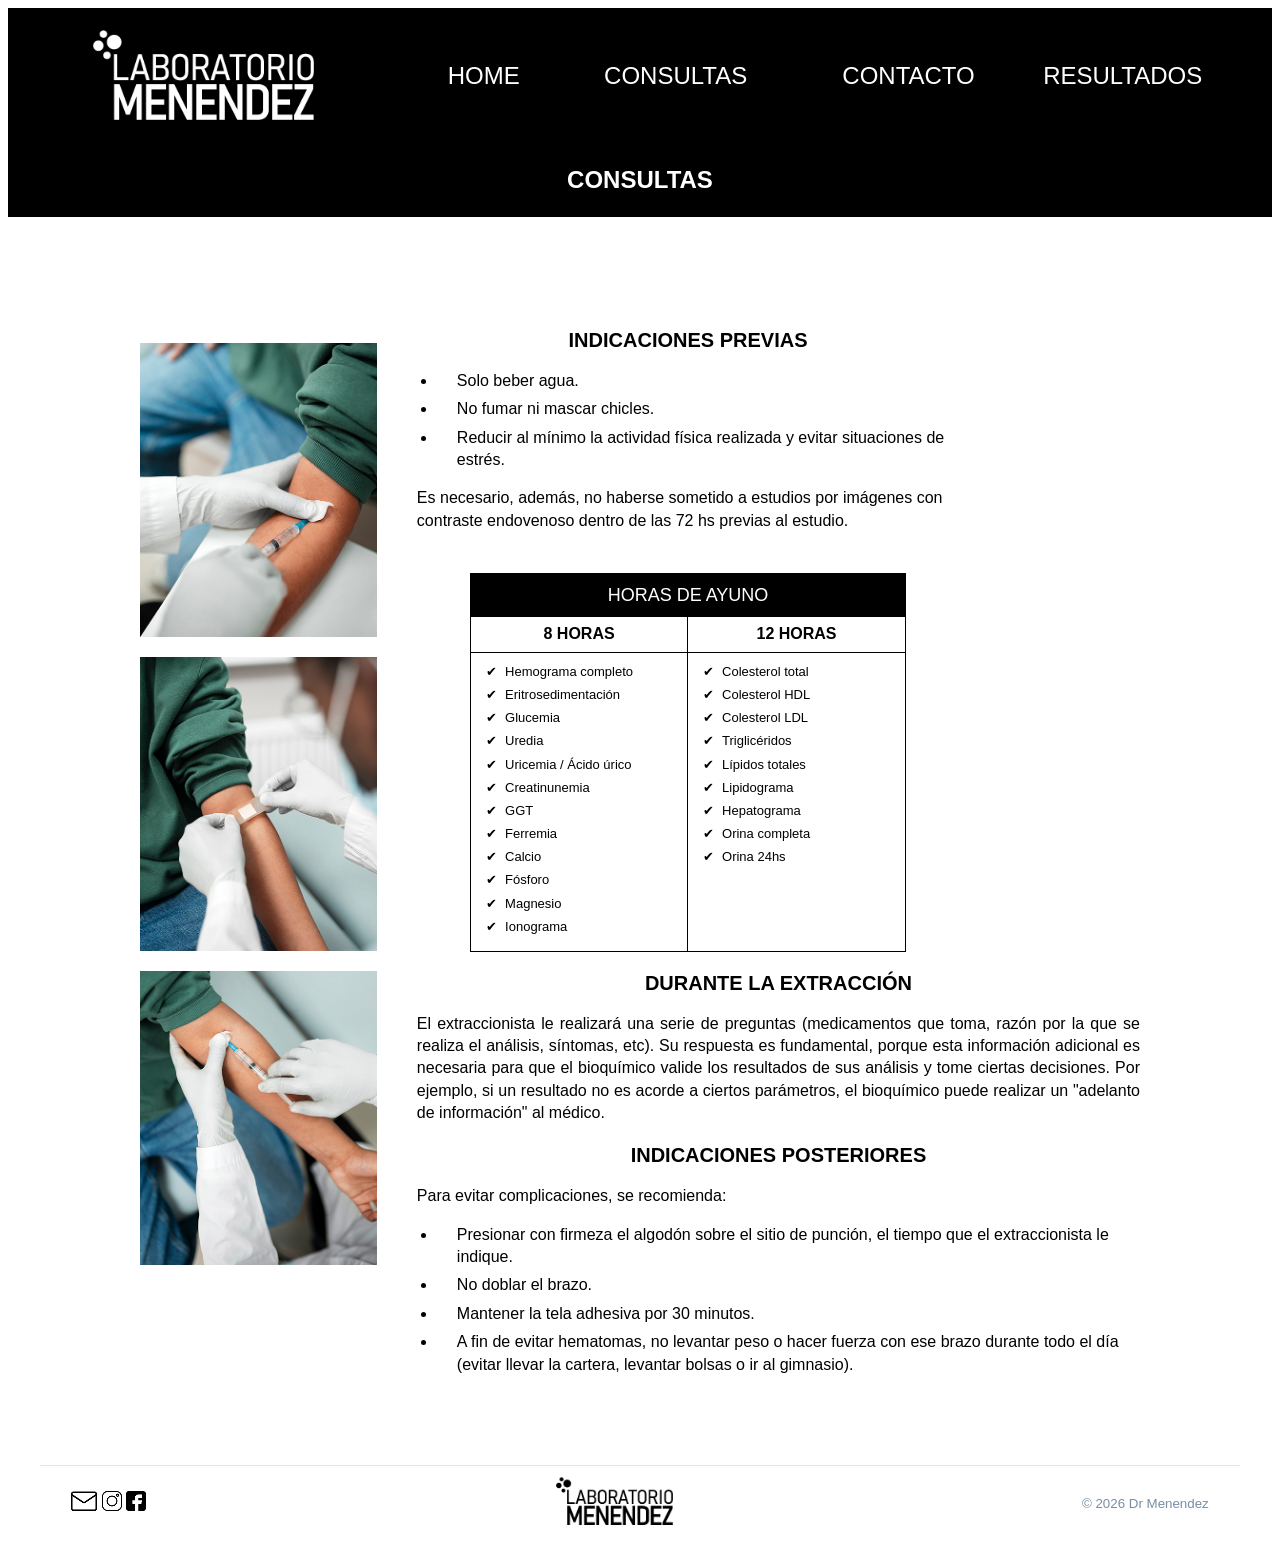
<file: consultas.html>
<!DOCTYPE html>
<html lang="es">

<head>
    <meta charset="UTF-8">
    <meta name="viewport" content="width=device-width, initial-scale=1.0">
    <title>Laboratorio Dr. Menendez</title>
    <link rel="stylesheet" href="css/styles.css">
</head>

<body>
    <header>
        <div class="header">
            <div class="contenedor">
                <div class="imagen-header">
                    <img class="img-header" src="img/logo-blanco.png" alt="">
                </div>
                <div class="boton-header">
                    <a href="index.html">HOME</a>
                </div>
                <div class="boton-header">
                    <a href="consultas.html">CONSULTAS</a>
                </div>
                <div class="boton-header">
                    <a href="contacto.html">CONTACTO</a>
                </div>
                <div class="boton-header">
                    <a href="resultados.html">RESULTADOS</a>
                </div>
            </div>
            <div class="texto-header">
                <h2>CONSULTAS</h2>
            </div>
        </div>
    </header>

    <div class="contenedor-consultas">
        <div class="imagenes-laterales">
            <img src="img/imagentres-consultas.jpg" alt="">
            <img src="img/imagendos-consultas.jpg" alt="">
            <img src="img/imagenuno-consultas.jpg" alt="">
        </div>
        <main>
            <div class="indicaciones">
                <div class="indicaciones-previas">
                    <h2>INDICACIONES PREVIAS</h2>
                    <ul>
                        <li>Solo beber agua.</li>
                        <li>No fumar ni mascar chicles.</li>
                        <li>Reducir al mínimo la actividad física realizada y evitar situaciones de estrés.</li>
                    </ul>
                    <p class="texto-indicacionesprevias"> Es necesario, además, no haberse sometido a estudios por
                        imágenes con contraste endovenoso dentro de las 72 hs previas al estudio.
                    </p>
                </div>

                <div class="ayuno">
                    <div class="header-tabla">HORAS DE AYUNO</div>
                    <div class="contenedor-tabla">

                        <div class="columnas-tabla columna-8hs">
                            <div class="titulo-columna">8 HORAS</div>
                            <ul class="check-list">
                                <li><span class="tick">✔</span> Hemograma completo</li>
                                <li><span class="tick">✔</span> Eritrosedimentación</li>
                                <li><span class="tick">✔</span> Glucemia</li>
                                <li><span class="tick">✔</span> Uredia</li>
                                <li><span class="tick">✔</span> Uricemia / Ácido úrico</li>
                                <li><span class="tick">✔</span> Creatinunemia</li>
                                <li><span class="tick">✔</span> GGT</li>
                                <li><span class="tick">✔</span> Ferremia</li>
                                <li><span class="tick">✔</span> Calcio</li>
                                <li><span class="tick">✔</span> Fósforo</li>
                                <li><span class="tick">✔</span> Magnesio</li>
                                <li><span class="tick">✔</span> Ionograma</li>
                            </ul>
                        </div>

                        <div class="columnas-tabla columna-12hs">
                            <div class="titulo-columna">12 HORAS</div>
                            <ul class="check-list">
                                <li><span class="tick">✔</span> Colesterol total</li>
                                <li><span class="tick">✔</span> Colesterol HDL</li>
                                <li><span class="tick">✔</span> Colesterol LDL</li>
                                <li><span class="tick">✔</span> Triglicéridos</li>
                                <li><span class="tick">✔</span> Lípidos totales</li>
                                <li><span class="tick">✔</span> Lipidograma</li>
                                <li><span class="tick">✔</span> Hepatograma</li>
                                <li><span class="tick">✔</span> Orina completa</li>
                                <li><span class="tick">✔</span> Orina 24hs</li>
                            </ul>
                        </div>
                    </div>
                </div>
            </div>

            <div class="durante">
                <h2>DURANTE LA EXTRACCIÓN</h2>
                <p>El extraccionista le realizará una serie de preguntas (medicamentos que toma, razón por la que se
                    realiza el análisis, síntomas, etc). Su respuesta es fundamental, porque esta información adicional
                    es necesaria para que el bioquímico valide los resultados de sus análisis y tome ciertas decisiones.
                    Por ejemplo, si un resultado no es acorde a ciertos parámetros, el bioquímico puede realizar un
                    "adelanto de información" al médico.</p>
            </div>

            <div class="indicaciones-posteriores">
                <h2>INDICACIONES POSTERIORES</h2>
                <p>Para evitar complicaciones, se recomienda:</p>
                <ul>
                    <li>Presionar con firmeza el algodón sobre el sitio de punción, el tiempo que el extraccionista le
                        indique.</li>
                    <li>No doblar el brazo.</li>
                    <li>Mantener la tela adhesiva por 30 minutos.</li>
                    <li>A fin de evitar hematomas, no levantar peso o hacer fuerza con ese brazo durante todo el día
                        (evitar llevar la cartera, levantar bolsas o ir al gimnasio).</li>
                </ul>
            </div>
    </div>
    </main>

    <div class="separador"></div>

    <footer class="contenedor-footer">
        <div class="iconos-redes">
            <img src="img/email.png" alt="">
            <img src="img/instagram.png" alt="">
            <img src="img/facebook.png" alt="">
        </div>
        <div>
            <img class=logo-footer src="img/logo-negro.png" alt="">
        </div>
        <div>
            <h5 class="texto-footer">© 2026 Dr Menendez</h5>
        </div>
    </footer>
</body>
</file>
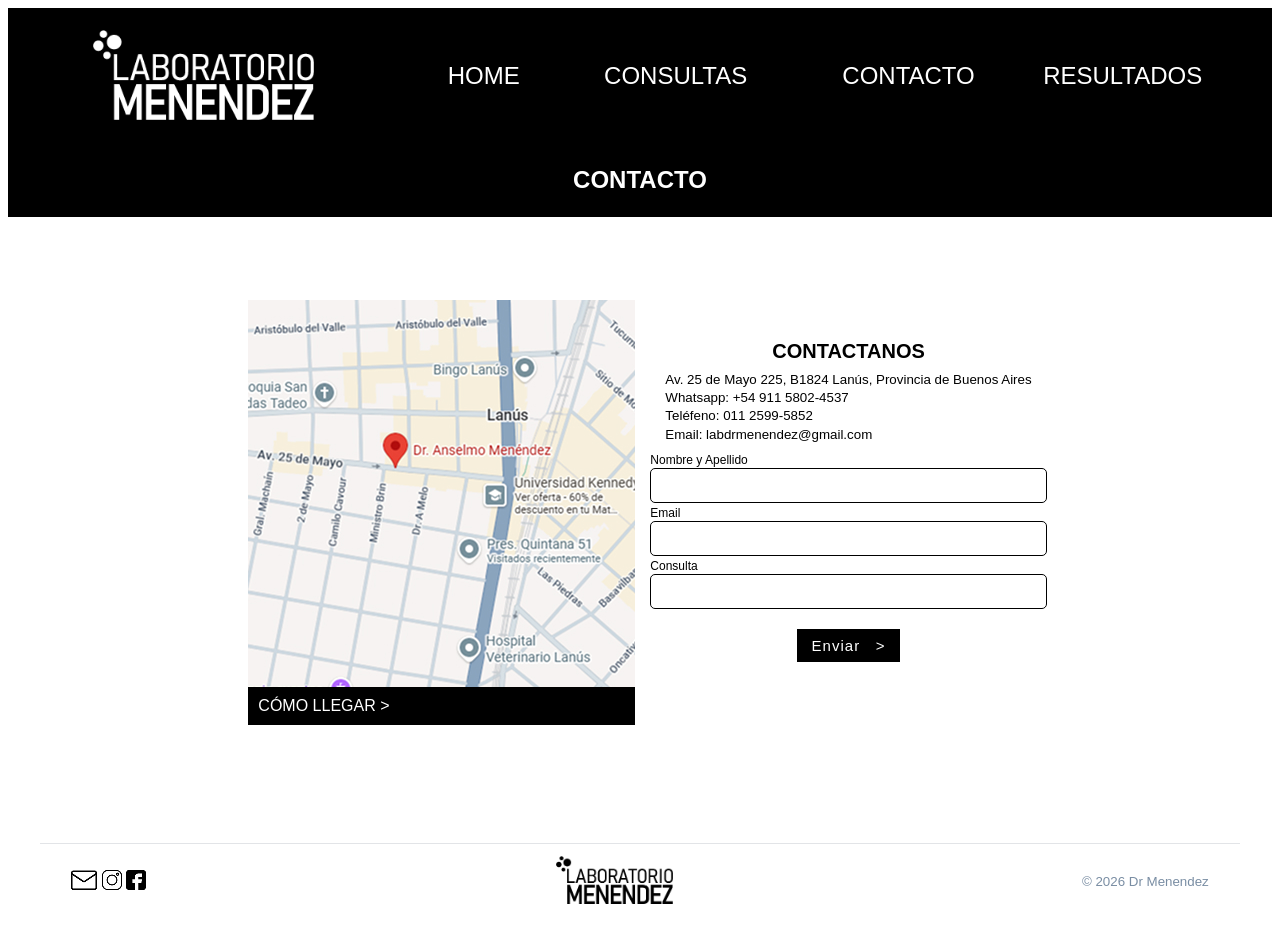
<file: contacto.html>
<!DOCTYPE html>
<html lang="es">

<head>
    <meta charset="UTF-8">
    <meta name="viewport" content="width=device-width, initial-scale=1.0">
    <title>Laboratorio Dr. Menendez</title>
    <link rel="stylesheet" href="css/styles.css">
</head>

<body>
    <header>
        <div class="header">
            <div class="contenedor">
                <div class="imagen-header">
                    <img class="img-header" src="img/logo-blanco.png" alt="">
                </div>
                <div class="boton-header">
                    <a href="index.html">HOME</a>
                </div>
                <div class="boton-header">
                    <a href="consultas.html">CONSULTAS</a>
                </div>
                <div class="boton-header">
                    <a href="contacto.html">CONTACTO</a>
                </div>
                <div class="boton-header">
                    <a href="resultados.html">RESULTADOS</a>
                </div>
            </div>
            <div class="texto-header">
                <h2>CONTACTO</h2>
            </div>
        </div>
    </header>

    <div id="contenedor-contacto">
        <div class="contenedorimg-mapacontacto">
            <a href="https://maps.app.goo.gl/6SEcWCZFp6iqJ1hw7">
                <img class="img-mapacontacto" src="img/mapa-contacto.jpg" alt="">
                <p>CÓMO LLEGAR <span>></span></p>
            </a>
        </div>
        <div class="elementos-contacto">
            <h2>CONTACTANOS</h2>
            <ul>Av. 25 de Mayo 225, B1824 Lanús, Provincia de Buenos Aires</ul>
            <ul>Whatsapp: +54 911 5802-4537</ul>
            <ul>Teléfeno: 011 2599-5852</ul>
            <ul>Email: labdrmenendez@gmail.com</ul>
            <div>
                <form netlify>
                    <div>
                        <label>
                            Nombre y Apellido
                            <input type="text" name="nombreyapellido" required>
                        </label>
                    </div>
                    <div>
                        <label>
                            Email
                            <input type="email" name="email" required>
                        </label>
                    </div>
                    <div>
                        <label>
                            Consulta
                            <input type="text" name="consulta" required>
                        </label>
                    </div>
                    <div>
                        <input class="btn-enviar" type="submit" value="Enviar   >">
                    </div>
                </form>
            </div>
        </div>
    </div>
    <div class="separador"></div>
    <footer class="contenedor-footer">
        <div class="iconos-redes">
            <img src="img/email.png" alt="">
            <img src="img/instagram.png" alt="">
            <img src="img/facebook.png" alt="">
        </div>
        <div>
            <img class=logo-footer src="img/logo-negro.png" alt="">
        </div>
        <div>
            <h5 class="texto-footer">© 2026 Dr Menendez</h5>
        </div>
    </footer>

</body>
</file>
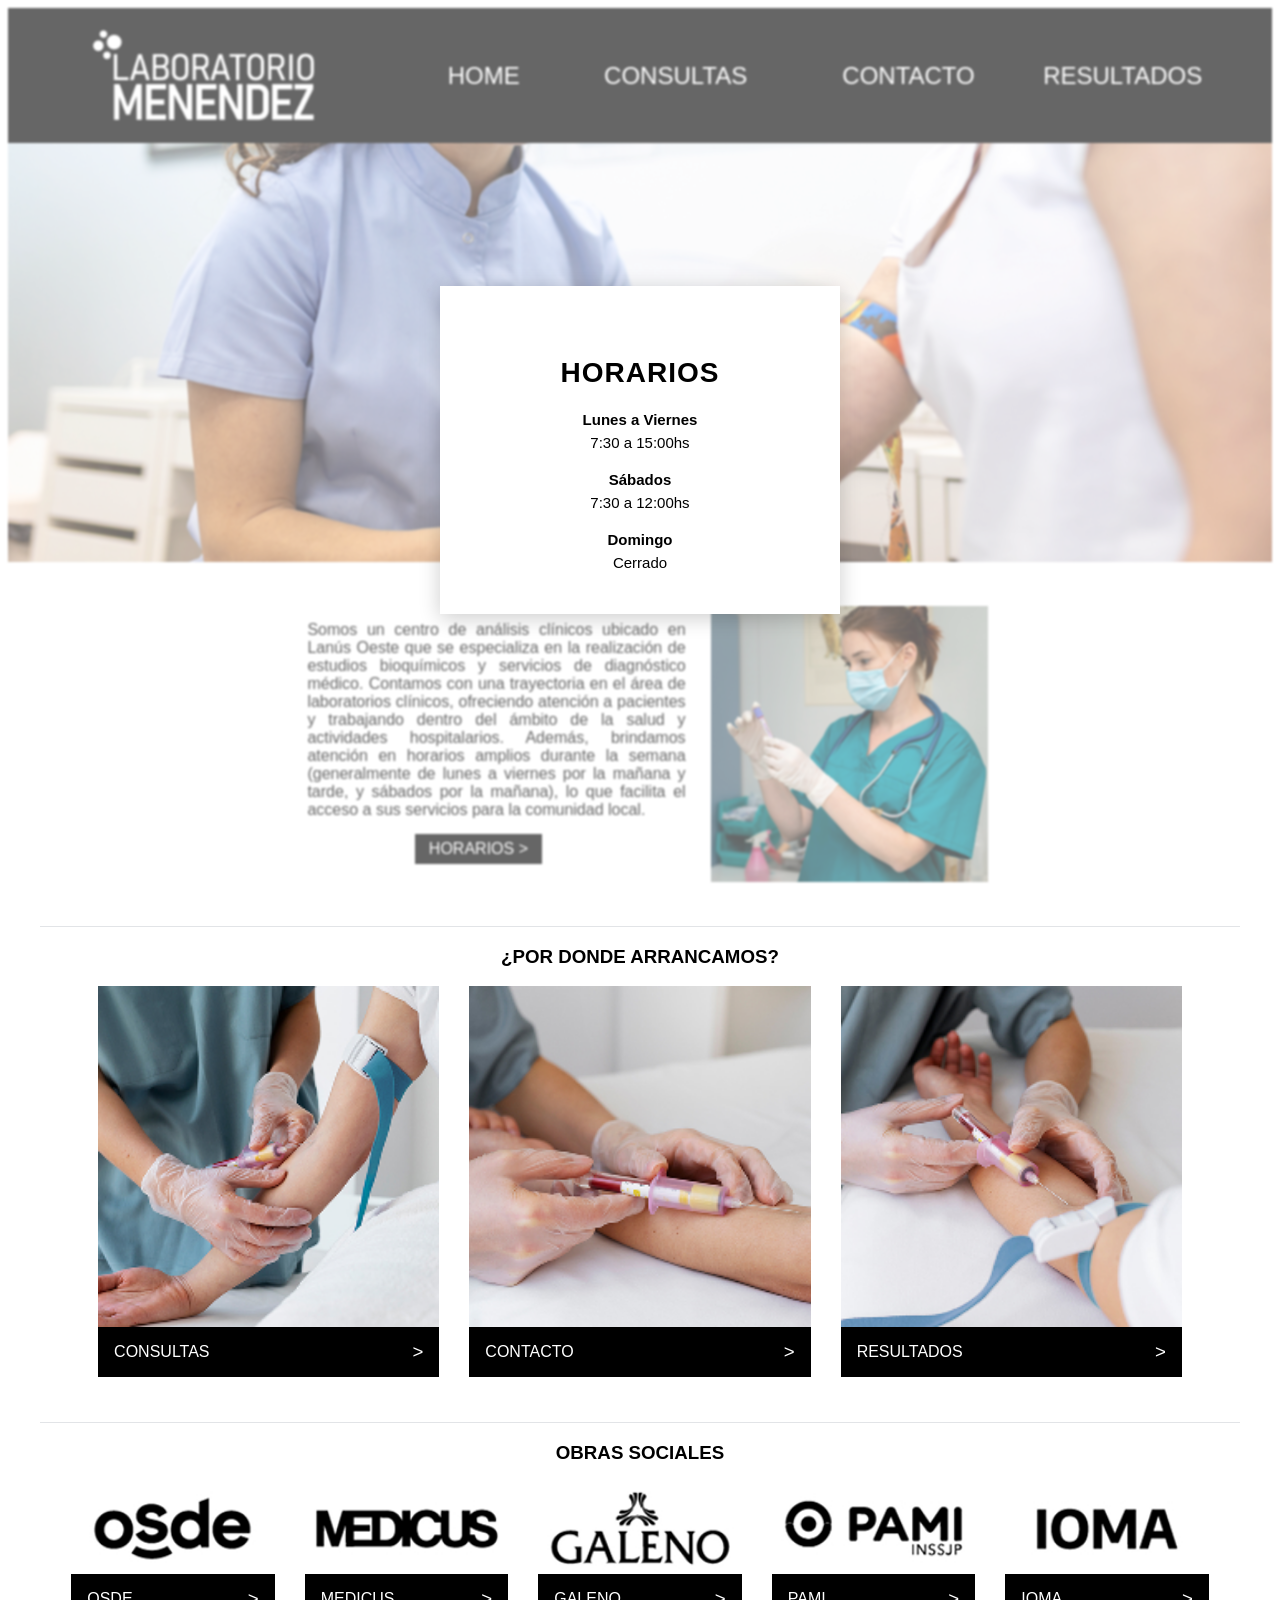
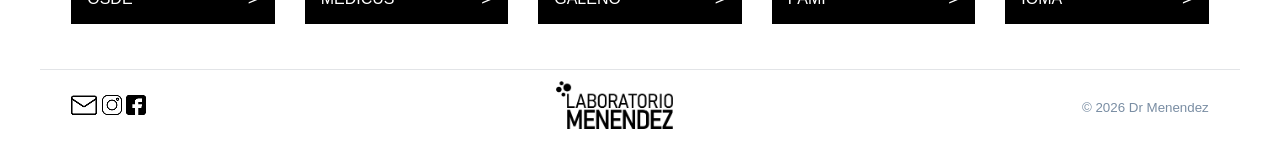
<file: horarios.html>
<!DOCTYPE html>
<html lang="es">

<head>
    <meta charset="UTF-8">
    <meta name="viewport" content="width=device-width, initial-scale=1.0">
    <title>Laboratorio</title>
    <link rel="stylesheet" href="css/styles.css">
</head>

<body>
    <header>
        <div class="header">
            <div class="contenedor">
                <div class="imagen-header">
                    <img class="img-header" src="img/logo-blanco.png" alt="">
                </div>
                <div class="boton-header">
                    <a href="index.html">HOME</a>
                </div>
                <div class="boton-header">
                    <a href="consultas.html">CONSULTAS</a>
                </div>
                <div class="boton-header">
                    <a href="contacto.html">CONTACTO</a>
                </div>
                <div class="boton-header">
                    <a href="resultados.html">RESULTADOS</a>
                </div>
            </div>
        </div>
    </header>

    <main>
        <section>
            <div class="img-principio">
                <img class="imagen-principal" src="img/portada.jpg" alt="">
            </div>
        </section>

        <section class="presentacion">
            <div class="contenedor-presentacion">
                <div>
                    <p class="texto-p">Somos un centro de análisis clínicos ubicado en Lanús Oeste que se especializa en
                        la
                        realización de estudios bioquímicos y servicios de diagnóstico médico. Contamos con una
                        trayectoria
                        en el área de laboratorios clínicos, ofreciendo atención a pacientes y trabajando dentro del
                        ámbito
                        de la salud y actividades hospitalarios. Además, brindamos atención en horarios amplios durante
                        la
                        semana (generalmente de lunes a viernes por la mañana y tarde, y sábados por la mañana), lo que
                        facilita el acceso a sus servicios para la comunidad local.</p>
                    <a href="horarios.html" class="boton-horarios">HORARIOS <span>></span></a>
                    <div id="dialog-content" style="display:none;max-width:500px;">
  <h2>Hello, world!</h2>
  <p>
    <input type="text" value="" />
  </p>
  <p>
    Try hitting the tab key and notice how the focus stays within the dialog
    itself.
  </p>
  <p>
    To close dialog hit the esc button, click on the overlay or just click the
    close button.
  </p>
  <p>
    Element used to launch the modal would receive focus back after closing.
  </p>
</div>
                </div>
                <div>
                    <img src="img/home-presentacion.jpg" alt="">
                </div>
            </div>
            <div class="separador"></div>
        </section>

        <div class="comenzamos">
            <h3>¿POR DONDE ARRANCAMOS?</h3>
        </div>
        <div class="botones">
            <div class="diseno-botones">
                <a href="consultas.html">
                    <div class="diseno-imagenes">
                        <img src="img/foto-consultas.jpg" alt="">
                    </div>
                    <div class="zocalo-imagenes"> <span>CONSULTAS</span> <span class="arrow">></span>
                    </div>
                </a>
            </div>
            <a href="contacto.html" class="diseno-botones">
                <div class="diseno-imagenes">
                    <img src="img/foto-contacto.jpg" alt="">
                </div>
                <div class="zocalo-imagenes"> <span>CONTACTO</span> <span class="arrow">></span>
                </div>
            </a>
            <a href="resultados.html" class="diseno-botones">
                <div class="diseno-imagenes">
                    <img src="img/foto-resultados.jpg" alt="">
                </div>
                <div class="zocalo-imagenes"> <span>RESULTADOS</span> <span class="arrow">></span>
                </div>
            </a>
        </div>


        <div class="separador"></div>
        <div class="comenzamos">
            <h3>OBRAS SOCIALES</h3>
        </div>
        <div class="botones">
            <div class="diseno-botones">
                <div class="diseno-imagenes">
                    <img src="img/osde.jpg" alt="">
                </div>
                <div class="zocalo-imagenes"> <span>OSDE</span> <span class="arrow">></span>
                </div>
            </div>
            <div class="diseno-botones">
                <div class="diseno-imagenes">
                    <img src="img/medicus.jpg" alt="">
                </div>
                <div class="zocalo-imagenes"> <span>MEDICUS</span> <span class="arrow">></span>
                </div>
            </div>
            <div class="diseno-botones">
                <div class="diseno-imagenes">
                    <img src="img/galeno.jpg" alt="">
                </div>
                <div class="zocalo-imagenes"> <span>GALENO</span> <span class="arrow">></span>
                </div>
            </div>

            <div class="diseno-botones">
                <div class="diseno-imagenes">
                    <img src="img/pami.jpg" alt="">
                </div>
                <div class="zocalo-imagenes"> <span>PAMI</span> <span class="arrow">></span>
                </div>
            </div>
            <div class="diseno-botones">
                <div class="diseno-imagenes">
                    <img src="img/ioma.jpg" alt="">
                </div>
                <div class="zocalo-imagenes"> <span>IOMA</span> <span class="arrow">></span>
                </div>
            </div>
        </div>
        </div>
    </main>

    <div class="separador"></div>

    <div class="ventana-emergente">
        <div class="ventanaemergente-caja">
            <div class="ventanaemergente-header">
                <a href="index.html">
                    <span>CERRAR</span>
                    <span class="boton-cerrar">×</span>
                </a>
            </div>
            <div class="ventanaemergente-body">
                <h2>HORARIOS</h2>
                <p><strong>Lunes a Viernes</strong><br>7:30 a 15:00hs</p>
                <p><strong>Sábados</strong><br>7:30 a 12:00hs</p>
                <p><strong>Domingo</strong><br>Cerrado</p>
            </div>
        </div>
    </div>

    <footer class="contenedor-footer">
        <div class="iconos-redes">
            <img src="img/email.png" alt="">
            <img src="img/instagram.png" alt="">
            <img src="img/facebook.png" alt="">
        </div>
        <div>
            <img class=logo-footer src="img/logo-negro.png" alt="">
        </div>
        <div>
            <h5 class="texto-footer">© 2026 Dr Menendez</h5>
        </div>
    </footer>

</body>

</html>
</file>
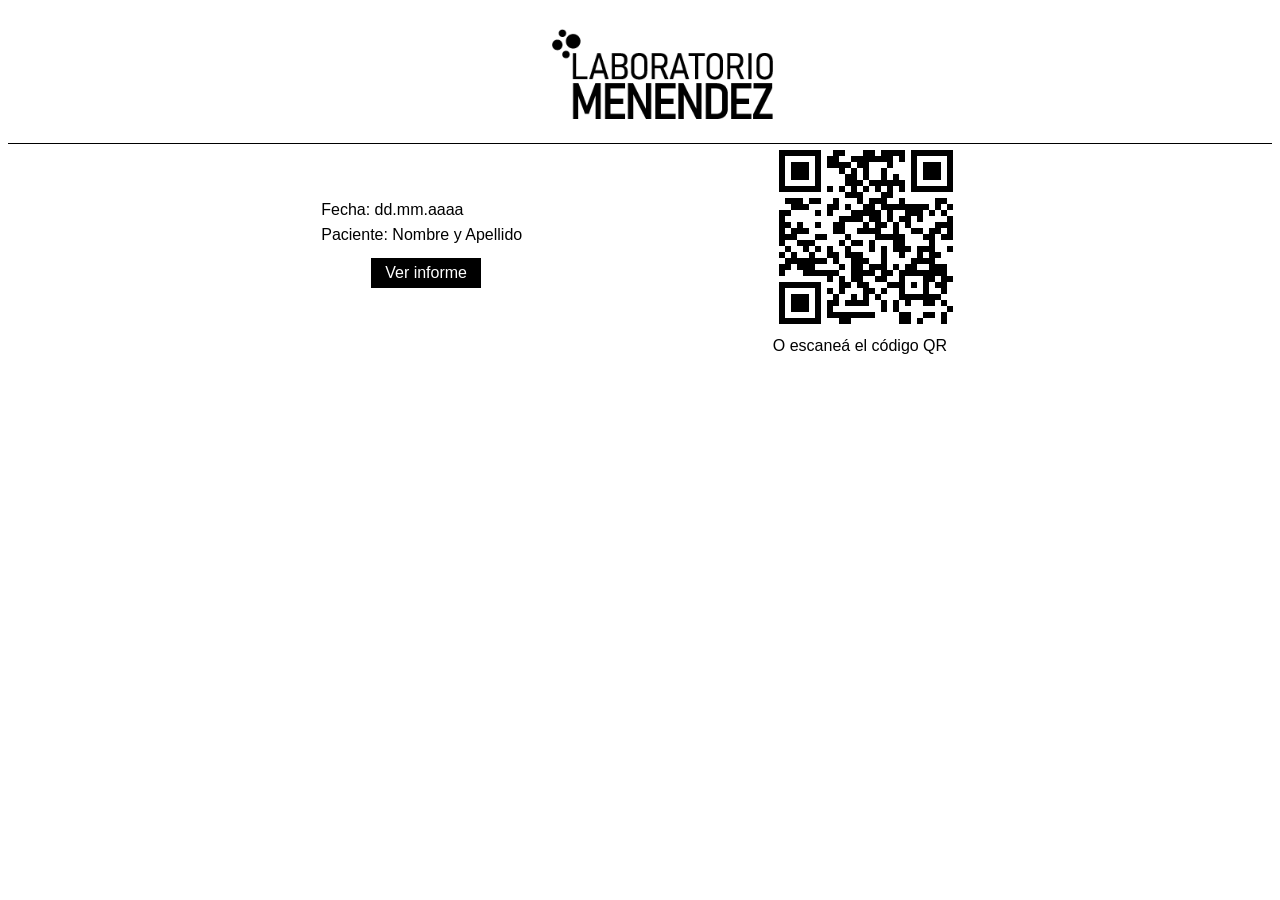
<file: linkresultados.html>
<!DOCTYPE html>
<html lang="es">

<head>
    <meta charset="UTF-8">
    <meta name="viewport" content="width=device-width, initial-scale=1.0">
    <title>Laboratorio Dr. Menendez</title>
<link rel="stylesheet" href="https://cdn.jsdelivr.net/npm/@fancyapps/ui@5.0/dist/fancybox/fancybox.css"/>
    <link rel="stylesheet" href="css/styles.css">
</head>

<body>
    <header>
        <div class="header-link">
            <div class="header-resultados">
                <div class="contenedor-headerresultados">
                    <div class="imagen-header">
                        <img class="img-header" src="img/logo-negro.png" alt="">
                    </div>
                </div>
            </div>
        </div>
    </header>
   <main>
    <div class="contenedor-pagresultados">
        <div class="bloque-texto">
            <p class="pag-resultados">Fecha: dd.mm.aaaa</p>
            <p class="pag-resultados">Paciente: Nombre y Apellido</p>
            <a data-fancybox data-type="pdf" data-src="Resultados_LucianaMelo.pdf" href="javascript:;">
            <button 
             class="boton-resultados">Ver informe
             </button>
            </a>
        </div>
        <div class="bloque-qr">
            <img src="img/qr-resultados.png" alt="">
            <p>O escaneá el código QR</p>
        </div>
    </div>
</main>

<script src="https://cdn.jsdelivr.net/npm/@fancyapps/ui@5.0/dist/fancybox/fancybox.umd.js"></script>

<script>
  Fancybox.bind("[data-fancybox]", {
  });
</script>

</body>
</file>
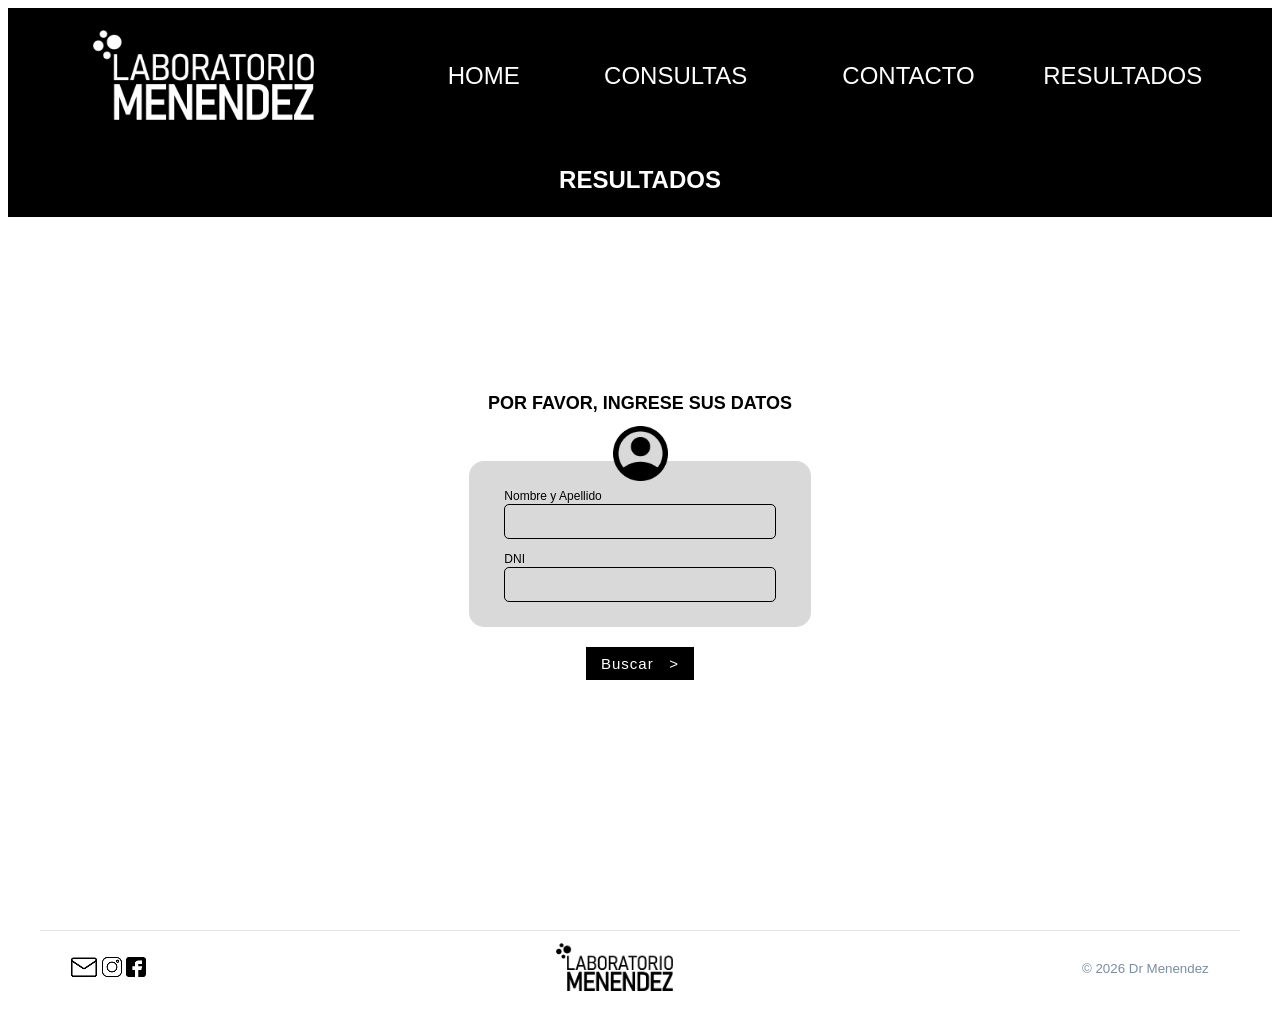
<file: resultados.html>
<!DOCTYPE html>
<html lang="es">

<head>
    <meta charset="UTF-8">
    <meta name="viewport" content="width=device-width, initial-scale=1.0">
    <title>Laboratorio Dr. Menendez</title>
    <link rel="stylesheet" href="css/styles.css">
</head>

<body>
    <header>
        <div class="header">
            <div class="contenedor">
                <div class="imagen-header">
                    <img class="img-header" src="img/logo-blanco.png" alt="">
                </div>
                <div class="boton-header">
                    <a href="index.html">HOME</a>
                </div>
                <div class="boton-header">
                    <a href="consultas.html">CONSULTAS</a>
                </div>
                <div class="boton-header">
                    <a href="contacto.html">CONTACTO</a>
                </div>
                <div class="boton-header">
                    <a href="resultados.html">RESULTADOS</a>
                </div>
            </div>
            <div class="texto-header">
                <h2>RESULTADOS</h2>
            </div>
        </div>
    </header>

    <div class="texto-resultados">
        <h2>POR FAVOR, INGRESE SUS DATOS</h2>
    </div>

    <div class="contenedor-resultados">
        <img id="avatar-resultados" src="img/avatar-resultados.png" alt="">
        <form action="linkresultados.html" class="formulario-resultados" method="post">
            <div>
                <label>
                    Nombre y Apellido
                    <input type="text" name="nombreyapellido" required>
                </label>
            </div>
            <div>
                <label>
                    DNI
                    <input type="number" name="dni" required>
                </label>
            </div>
        </form>
        <div>
            <a href="linkresultados.html"><input class="btn-buscar" type="submit" value="Buscar   >">
            </a>
        </div>
    </div>
    <div class="separador"></div>

    <footer class="contenedor-footer">
        <div class="iconos-redes">
            <img src="img/email.png" alt="">
            <img src="img/instagram.png" alt="">
            <img src="img/facebook.png" alt="">
        </div>
        <div>
            <img class=logo-footer src="img/logo-negro.png" alt="">
        </div>
        <div>
            <h5 class="texto-footer">© 2026 Dr Menendez</h5>
        </div>
    </footer>

</body>
</file>
<file: css/styles.css>
body {
  font-family: Arial, Helvetica, sans-serif;
  justify-content: center;
  align-items: center;
}
.header {
  height: 135px;
  background-color: black;
  width: 100%;
  flex-wrap: nowrap;
}
.header-resultados {
  height: 135px;
  width: 100%;
  border-bottom: solid 1px #000000;
}
.contenedor-headerresultados {
  display: flex;
  align-items: center;
  justify-content: center;
  width: 90%;
  height: 135px;
  margin-left: auto;
  margin-right: auto;
}
.contenedor {
  display: flex;
  width: 90%;
  height: 135px;
  margin-left: auto;
  margin-right: auto;
}
.boton-header {
  color: white;
  width: 20%;
  text-align: end;
  margin-top: auto;
  margin-bottom: auto;
  font-size: 18pt;
  font-weight: 500;
  text-decoration: none;
  transition: transform 0.3s ease, box-shadow 0.3s ease;
}
.texto-header {
  background-color: black;
  color: #ffffff;
  padding: 3px;
  font-weight: 100;
  justify-content: center;
  text-align: center;
  margin-bottom: 50px;
}
.boton-header:hover {
  transform: translateY(-5px);
}
a {
  text-decoration: none;
  color: #ffffff;
}
.img-header {
  width: 221px;
  height: 90px;
  align-items: center;
  margin: 10%;
}
.imagen-principal {
  width: 100%;
  align-items: center;
}
.img-principio {
  align-items: center;
}
.presentacion {
  width: 100%;
}
.contenedor-presentacion {
  display: flex;
  width: 55%;
  margin-bottom: 0;
  padding: 40px 80px;
  margin-left: auto;
  margin-right: auto;
  gap: 10px;
  flex-wrap: nowrap;
}
.texto-p {
  text-align: justify;
  margin: 15px;
  font-size: 12, 5pt;
  font-weight: 500;
  align-content: start;
}
.boton-horarios {
  display: inline-block;
  font-size: 12pt;
  font-weight: 500;
  text-decoration: none;
  border: none;
  color: white;
  background-color: black;
  padding: 6px 14px;
  margin-left: 30%;
  margin-top: 0;
  transition: transform 1s ease, box-shadow 1s ease;
}
.boton-horarios:hover {
  transform: translateY(-10px);
}
.separador {
  width: 95%;
  height: 1px;
  background-color: #e2e4e7;
  margin-left: auto;
  margin-right: auto;
  margin-top: 0;
}
.comenzamos {
  color: black;
  text-align: center;
  font-size: 12pt;
}
.container {
  width: 100%;
  max-width: 1200px;
  padding: 40px 20px;
  justify-content: center;
}
.main-title {
  font-size: 2rem;
  font-weight: 700;
  letter-spacing: 1px;
  margin-bottom: 48px;
  text-transform: uppercase;
}
.botones {
  display: flex;
  flex-wrap: nowrap;
  gap: 30px;
  width: 90%;
  margin-left: auto;
  margin-right: auto;
  justify-content: center;
  align-items: center;
}
.diseno-botones {
  width: 30%;
  text-decoration: none;
  color: inherit;
  transition: transform 0.3s ease, box-shadow 0.3s ease;
}
.diseno-botones:hover {
  transform: translateY(-5px);
}
.diseno-imagenes {
  width: 100%;
  background-color: #f0f0f0;

}
.diseno-imagenes img {
  width: 100%;
  height: 100%;
  display: block;
}
.zocalo-imagenes {
  background-color: #000000;
  color: #ffffff;
  display: flex;
  justify-content: space-between;
  align-items: center;
  padding: 14px 16px;
  font-size: 12pt;
  font-weight: 500;
  margin-bottom: 45px;
}
.zocalo-imagenes .arrow {
  font-size: 14pt;
}
.contenedor-footer {
  width: 90%;
  margin-left: auto;
  margin-right: auto;
  display: flex;
  flex-wrap: nowrap;
  justify-content: space-between;
  align-items: center;
}
.iconos-redes {
  margin-top: 2%;
  margin-bottom: 2%;
}
.logo-footer {
  width: 117px;
  height: 48px;
  margin-top: 10%;
  margin-bottom: 10%;
  align-items: center;
}
.texto-footer {
  font-size: 10pt;
  color: #798DA3;
  text-align: end;
  font-weight: 100;
}
.contenedor-consultas {
  display: flex;
  gap: 40px;
  max-width: 1000px;
  margin: 0 auto;
  color: #000000;
  line-height: 1.4;
  justify-content: center;
  align-items: center;
}
.imagenes-laterales {
  display: flex;
  flex-direction: column;
  gap: 20px;
  width: 100%;
  margin-top: 200px;
  margin-bottom: 200px;
}
.imagenes-laterales img {
  width: 100%;
  height: auto;
}
.indicaciones {
  width: 75%;
  display: flex;
  flex-direction: column;
  gap: 25px;
}
.indicaciones h2,
.durante h2,
.indicaciones-posteriores h2,
.elementos-contacto h2 {
  text-align: center;
  font-size: 20px;
  font-weight: bold;
  margin-bottom: 12px;
  color: #000000;
}
.durante p {
  text-align: justify;
}
.indicaciones-previas h2 {
  margin-top: 100px;
}
.indicaciones-previas ul,
.indicaciones-posteriores ul,
.indicaciones-previas li,
.indicaciones-posteriores li {
  padding-left: 20px;
  margin-bottom: 15px;
  margin-bottom: 6px;
  list-style-type: disc;
}
.texto-indicacionesprevias p {
  font-size: 14px;
  margin-top: 8px;
}
.ayuno {
  width: 80%;
  margin: 0 auto;
  border: 1px solid #000000;
}
.header-tabla {
  background-color: #000000;
  color: #ffffff;
  text-align: center;
  font-weight: 400;
  padding: 9px;
  font-size: 18px;
}
.contenedor-tabla {
  display: flex;
}
.columnas-tabla {
  width: 50%;
  box-sizing: border-box;
}
.columna-8hs {
  border-right: 1px solid #000000;
}
.titulo-columna {
  text-align: center;
  font-weight: 700;
  padding: 6px;
  border-bottom: 1px solid #000000;
  font-size: 16px;
}
.check-list {
  list-style: none;
  padding: 10px 15px;
  margin: 0;
  font-size: 13px;
}
.check-list li {
  font-size: 13px;
  margin-bottom: 5px;
  display: flex;
  align-items: center;
}
.tick {
  font-size: 13px;
  margin-right: 8px;
}
.section-posteriores p,
.section-durante p {
  font-size: 14px;
  margin-bottom: 10px;
  text-align: justify;
  font-size: 13px;
}
#contenedor-contacto {
  width: 90%;
  margin-left: auto;
  margin-right: auto;
  display: flex;
  flex-wrap: nowrap;
  justify-content: center;
  align-items: center;
  height: 700px;

}
.contenedorimg-mapacontacto {
  width: 387px;
  height: 387px;
  margin-left: 15px;
  margin-right: 15px;
  margin-bottom: 0%;
  margin-top: 0%;
  gap: 0;
  transition: transform 0.3s ease, box-shadow 0.3s ease;
}
.contenedorimg-mapacontacto:hover {
  transform: translateY(-5px);
}
.img-mapacontacto {
  width: 387px;
  height: 387px;
  margin-bottom: 0%;
  margin-top: 0%;
  display: block;
}
.contenedorimg-mapacontacto p {
  background: #000000;
  padding: 10px;
  color: #ffffff;
  font-weight: 500;
  margin-top: 0%;
  text-align: start;
}
.contenedorimg-mapacontacto span {
  text-align: end;
}
.elementos-contacto ul {
  padding: 0%;
  text-align: start;
  line-height: 5px;
  font-size: 10pt;
  font-weight: 500;
  margin-left: 15px;
  margin-right: 15px;
}
.elementos-contacto img {
  height: 150px;
  width: 150px;
  align-items: center;
  margin-top: 20px;
}
.imag-uno {
  margin-left: 80px;
}
.formulario-resultados {
  display: flex;
  flex-direction: column;
  background-color: #D9D9D9;
  width: 30%;
  justify-content: center;
  border-radius: 15px;
  padding: 20px 30px;
  max-width: 400px;
  margin-bottom: 0px;
  box-sizing: border-box;
}
.formulario-resultados div {
  justify-content: center;
  padding: 5px;
}
.texto-resultados {
  text-align: center;
  font-size: 12px;
  font-weight: bold;
  color: #000000;
  margin-top: 250px;
  margin-bottom: 50px;
}
input[type="text"],
input[type="email"],
input[type="number"] {
  width: 100%;
  height: 35px;
  border: 0.2px solid #000000;
  border-radius: 5px;
  background: transparent;
  font-size: 12px;
  color: #000000;
  padding-top: 3px;
  box-sizing: border-box;
}
.btn-enviar {
  align-items: center;
  display: flex;
  justify-content: center;
  background-color: #000000;
  color: #ffffff;
  border: none;
  padding: 8px 15px;
  font-size: 15px;
  font-weight: 200;
  letter-spacing: 1px;
  margin: 20px auto 0 auto;
  transition: background-color 0.2s ease;
}
.btn-buscar {
  align-items: center;
  display: flex;
  justify-content: center;
  background-color: #000000;
  color: #ffffff;
  border: none;
  padding: 8px 15px;
  font-size: 15px;
  font-weight: 200;
  letter-spacing: 1px;
  margin-bottom: 250px;
  margin-top: 20px;
  transition: background-color 0.2s ease;
}
label {
  font-size: 12px;
  font-weight: lighter;
  color: #000000;
}
.contenedor-resultados {
  width: 90%;
  margin-left: auto;
  margin-right: auto;
  margin-top: -3px;
  margin-bottom: 0%;
  justify-content: center;
  align-items: center;
  display: flex;
  flex-direction: column;
  position: relative;
}
.btn-buscar:hover,
.btn-enviar:hover,
.boton-resultados:hover{
  background-color: #818181;
}
#avatar-resultados {
  height: 55px;
  width: 55px;
  margin-bottom: -3px;
  position: absolute;
  object-fit: contain;
  top: -35px;
}
.ventana-emergente {
  position: fixed;
  top: 0;
  left: 0;
  width: 100%;
  height: 100%;
  background-color: rgba(255, 255, 255, 0.4);
  backdrop-filter: blur(1px);
  display: flex;
  justify-content: center;
  align-items: center;
}
.ventanaemergente-caja {
  background-color: white;
  width: 400px;
  box-shadow: 0px 4px 20px rgba(0, 0, 0, 0.2);
  overflow: hidden;
}
.ventanaemergente-body {
  padding: 30px 10px;
  text-align: center;
}
.ventanaemergente-body h2 {
  font-size: 28px;
  margin-bottom: 20px;
  letter-spacing: 1px;
  font-weight: bold;
}
.ventanaemergente-body p {
  font-size: 15px;
  margin-bottom: 10px;
  line-height: 1.5;
}
.ventanaemergente-body p strong {
  color: #000000;
}
#dialog-content{
  width: 30%;
}
.pag-resultados {
  padding: 0;
  margin-top: 7px;
  margin-bottom: 7px;
  margin-left: 250px;
}
.contenedor-pagresultados { 
  display: flex;
  flex-wrap: nowrap;
  justify-content: space-between;  
  width: 90%; 
  margin-left: auto;
  margin-right: auto;
}
.bloque-qr{
  margin-right: 250px;
  margin-bottom: 0px;
}
.bloque-qr p{
  margin-top: 3px;
}
.bloque-texto{
  margin-top: 50px;
}
.boton-resultados{
  display: inline-block;
  font-size: 12pt;
  font-weight: 500;
  color: white;
  background-color: black;
  padding: 6px 14px;
  margin-left: 300px;
  margin-top: 7px;
  border: none;
  cursor: pointer;
  transition: background-color 0.2s ease;
}

/* ESTILOS RESPONSIVES*/

@media (max-width: 768px) {

  body{
    font-size: 10pt;
  }
  
  .contenedor, 
  .contenedor-headerresultados, 
  .contenedor-presentacion, 
  .botones, 
  .contenedor-footer, 
  #contenedor-contacto,
  .contenedor-pagresultados {
    flex-direction: column !important;
    flex-wrap: wrap !important;
    height: auto !important;
    padding: 20px 10px !important;
    text-align: center;
  }
  .contenedor-consultas{
    flex-direction: column !important;
    flex-wrap: wrap !important;
    height: auto !important;
    margin-bottom: 3px;
    text-align: center;
  }
  .header {
    height: auto !important;
    width: 100%;
    margin-bottom: 0px;
  }

  .header-resultados{
    height: auto;
  }

  .img-header {
    margin: 15px auto !important; 
  }
  
  .boton-header {
    width: 100% !important;
    text-align: start !important;
    margin: 10px 0 !important;
    font-size: 12pt;
    margin-bottom: 200px;
  }

  .texto-header{
    font-size: 10pt;
  }

  .img-principio {
    height: auto !important;
    margin-bottom: 25px;
  }
  
  .contenedor-presentacion {
    width: 95% !important;
  }
  
  .texto-p {
    text-align: justify; 
    margin: 10px 0;
  }
  
  .boton-horarios {
    margin: 20px auto 0 auto !important; 
    display: block;
    width: fit-content;
  }

  .indicaciones, .indicaciones-previas, .durante{
    margin-top: 0px;
  }

  .diseno-botones {
    width: 100% !important; 
    margin-bottom: 20px;
  }
  
  .zocalo-imagenes {
    margin-bottom: 15px;
  }

  .contenedor-tabla {
    flex-direction: column;
  }
  
  .columnas-tabla {
    width: 100% !important;
  }
  
  .columna-8hs {
    border-right: none !important;
    border-bottom: 1px solid #000000;
  }
  
  .ayuno {
    width: 100% !important;
  }
  
  .imagenes-laterales {
    margin-top: 8px;
    margin-bottom: 0px;
    height: 70%;
    width: 70%;
  }

  #contenedor-contacto {
    gap: 30px;
  }
  
  .contenedorimg-mapacontacto {
    width: 100% !important;
    height: auto !important;
    margin: 0px !important;
  }
  
  .img-mapacontacto {
    width: 100% !important;
    height: auto !important;
    margin-top: 0;
  }
  
  .elementos-contacto ul {
    line-height: 12px; 
    text-align: center;
  }
  
  .texto-resultados {
    margin-top: 80px;
    margin-bottom: 80px;
    font-size: 8pt;
  }
  
  .formulario-resultados {
    width: 100% !important;
  }
  
  .btn-buscar {
    margin-bottom: 80px;
  }

  .ventanaemergente-caja, #dialog-content {
    width: 90% !important;
  }

  .pag-resultados, .bloque-qr {
    margin-left: 0 !important;
    margin-right: 0 !important;
    width: 100% !important;
    text-align: center;
  }
  
  .bloque-texto {
    margin-top: 20px;
  }
  
  .boton-resultados {
    margin-left: 0 !important; 
    margin-top: 15px;
    width: 100%;
    max-width: 250px;
  }

  .logo-footer {
    margin-top: 5%;
    margin-bottom: 5%;
  }
  
  .texto-footer {
    text-align: center !important;
    margin-top: 10px;
  }
}
</file>
